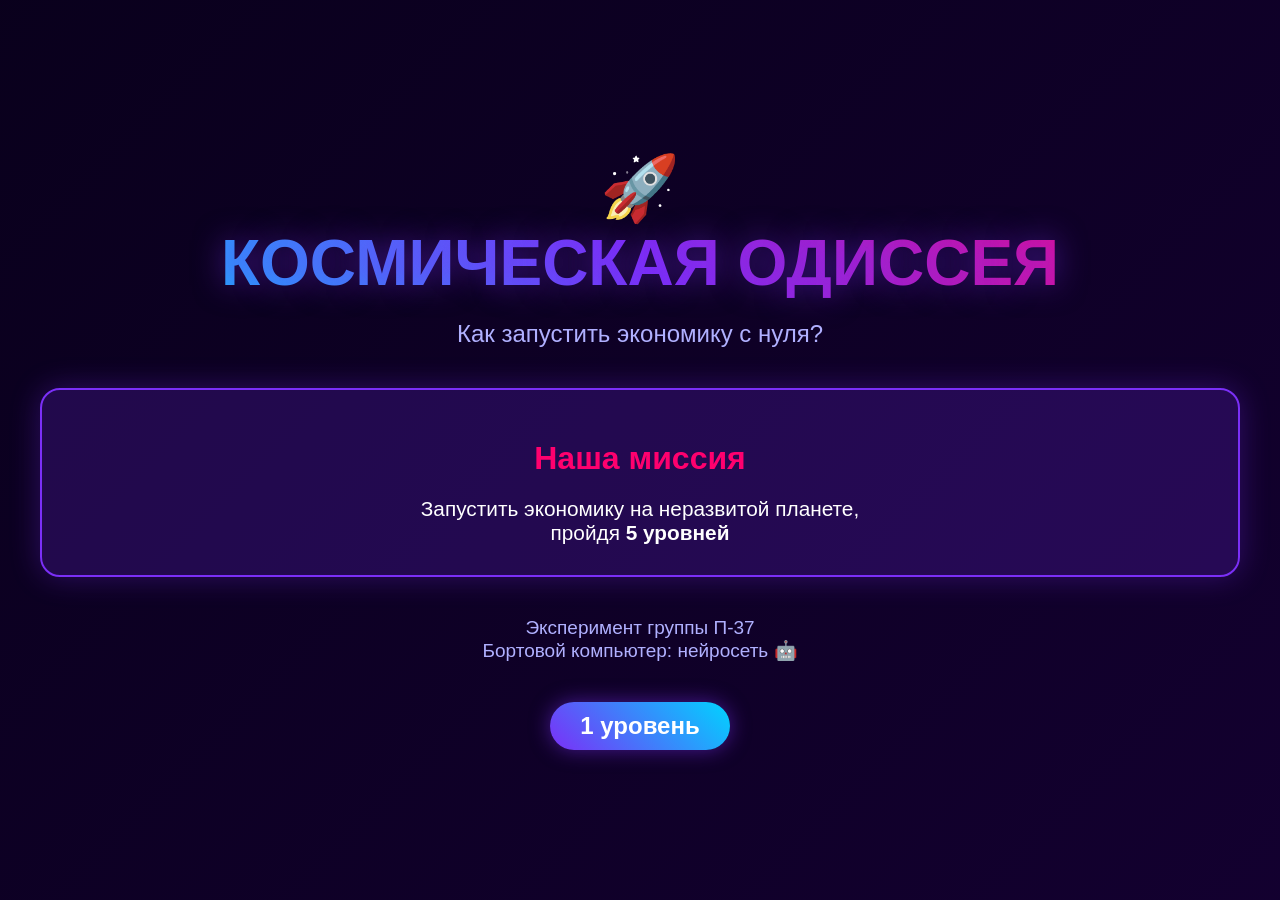
<file: index.html>
<!DOCTYPE html>
<html lang="en">
<head>
    <meta charset="UTF-8">
    <meta name="viewport" content="width=device-width, initial-scale=1.0">
    <title>Космическая Одиссея - Экономика с нуля</title>
</head>
<body>
    <!DOCTYPE html>
<html lang="en">
<head>
    <meta charset="UTF-8">
    <meta name="viewport" content="width=device-width, initial-scale=1.0">
    <link rel="stylesheet" href="css/style.css">
    <title>Космическая Одиссея - Экономика с нуля</title>
</head>
<body>
    <!-- Главная страница -->
    <div class="slide">
        <div class="content">
            <div class="rocket">&#x1F680;</div>
            <h1>КОСМИЧЕСКАЯ ОДИССЕЯ</h1>
            <p class="subtitle">Как запустить экономику с нуля?</p>

            <div class="mission-box">
                <h3>Наша миссия</h3>
                <p style="font-size: 1.3em; margin-top: 15px;">
                    Запустить экономику на неразвитой планете,<br>
                    пройдя <strong>5 уровней</strong>
                </p>
            </div>

            <p class="slide1_text">
                Эксперимент группы П-37<br>
                Бортовой компьютер: нейросеть &#x1F916;
            </p>
        </div>
        <div class="btn">
            <a href="level1.html">1 уровень</a>
        </div>
    </div>
</body>
<script src="script.js"></script>
</html>
</body>
</html>
</file>
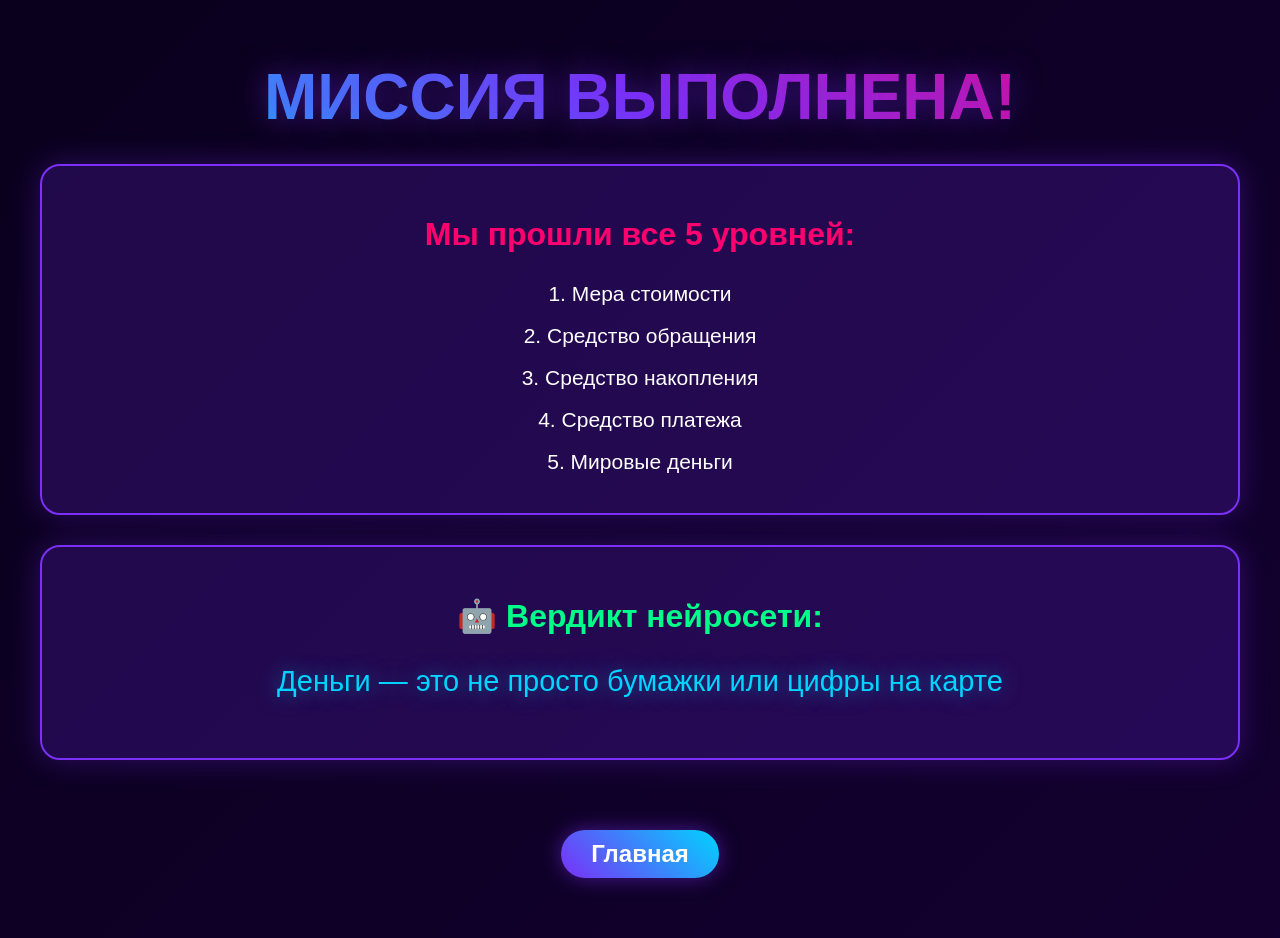
<file: final.html>
<!DOCTYPE html>
<html lang="en">
<head>
    <meta charset="UTF-8">
    <meta name="viewport" content="width=device-width, initial-scale=1.0">
    <link rel="stylesheet" href="css/style.css">
    <title>Космическая Одиссея - Экономика с нуля</title>
</head>
<body>
   <div class="slide">
        <div class="content">
            <h1>МИССИЯ ВЫПОЛНЕНА!</h1>

            <div class="mission-box">
                <h3>Мы прошли все 5 уровней:</h3>
                <div class="mission-box-not">
                    1. Мера стоимости<br>
                    2. Средство обращения<br>
                    3. Средство накопления<br>
                    4. Средство платежа<br>
                    5. Мировые деньги
                </div>
            </div>

            <div class="mission-box">
                <h3 style="color: #00ff88;">&#x1F916; Вердикт нейросети:</h3>
                <p class="final-message">
                    Деньги — это не просто бумажки или цифры на карте
                </p>
            </div>
        </div>
        <div class="btn">
            <a href="home.html">Главная</a>
        </div>
    </div>
</body>
<script src="script.js"></script>
</html>
</file>
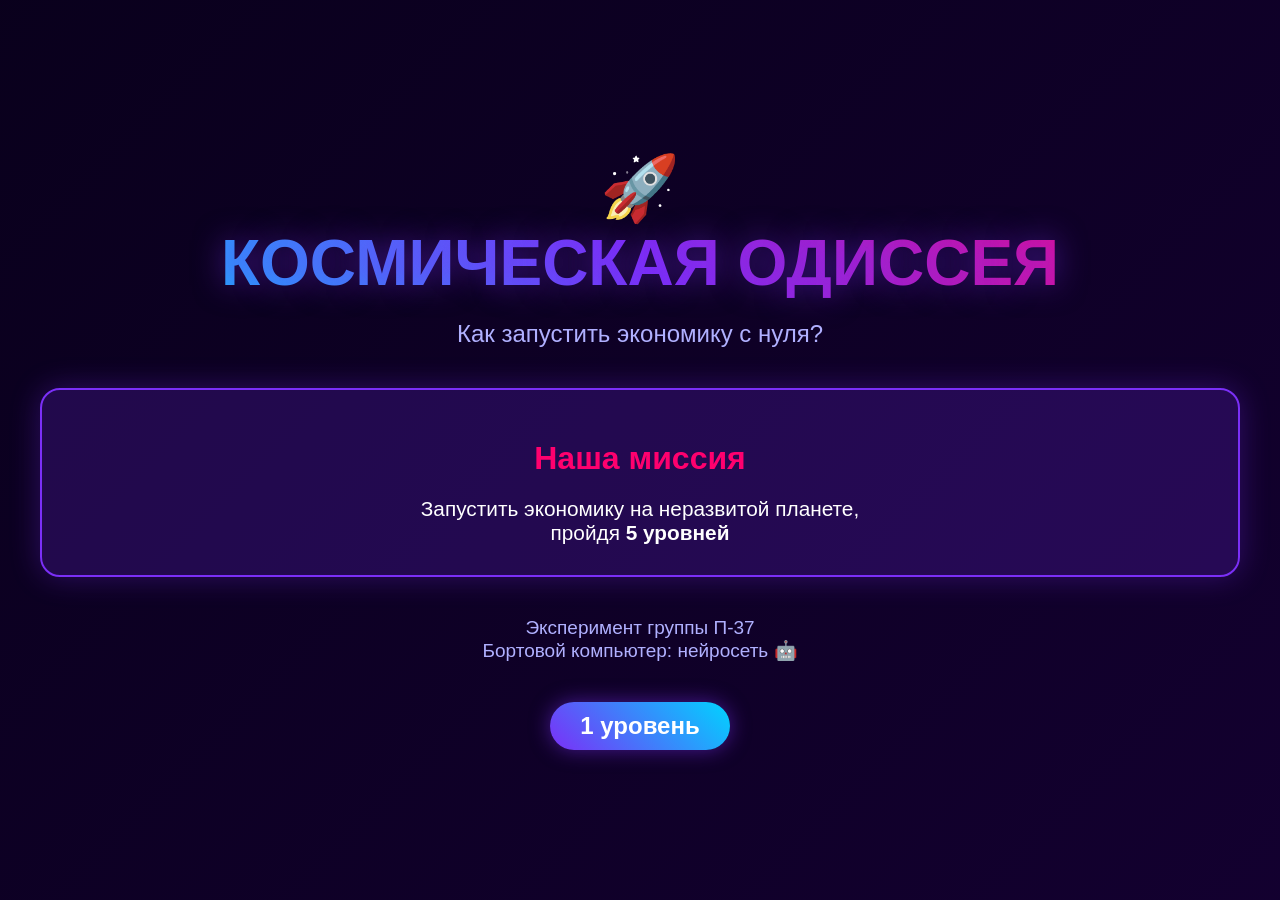
<file: home.html>
<!DOCTYPE html>
<html lang="en">
<head>
    <meta charset="UTF-8">
    <meta name="viewport" content="width=device-width, initial-scale=1.0">
    <link rel="stylesheet" href="css/style.css">
    <title>Космическая Одиссея - Экономика с нуля</title>
</head>
<body>
    <!-- Главная страница -->
    <div class="slide">
        <div class="content">
            <div class="rocket">&#x1F680;</div>
            <h1>КОСМИЧЕСКАЯ ОДИССЕЯ</h1>
            <p class="subtitle">Как запустить экономику с нуля?</p>

            <div class="mission-box">
                <h3>Наша миссия</h3>
                <p style="font-size: 1.3em; margin-top: 15px;">
                    Запустить экономику на неразвитой планете,<br>
                    пройдя <strong>5 уровней</strong>
                </p>
            </div>

            <p class="slide1_text">
                Эксперимент группы П-37<br>
                Бортовой компьютер: нейросеть &#x1F916;
            </p>
        </div>
        <div class="btn">
            <a href="level1.html">1 уровень</a>
        </div>
    </div>
</body>
<script src="script.js"></script>
</html>
</file>
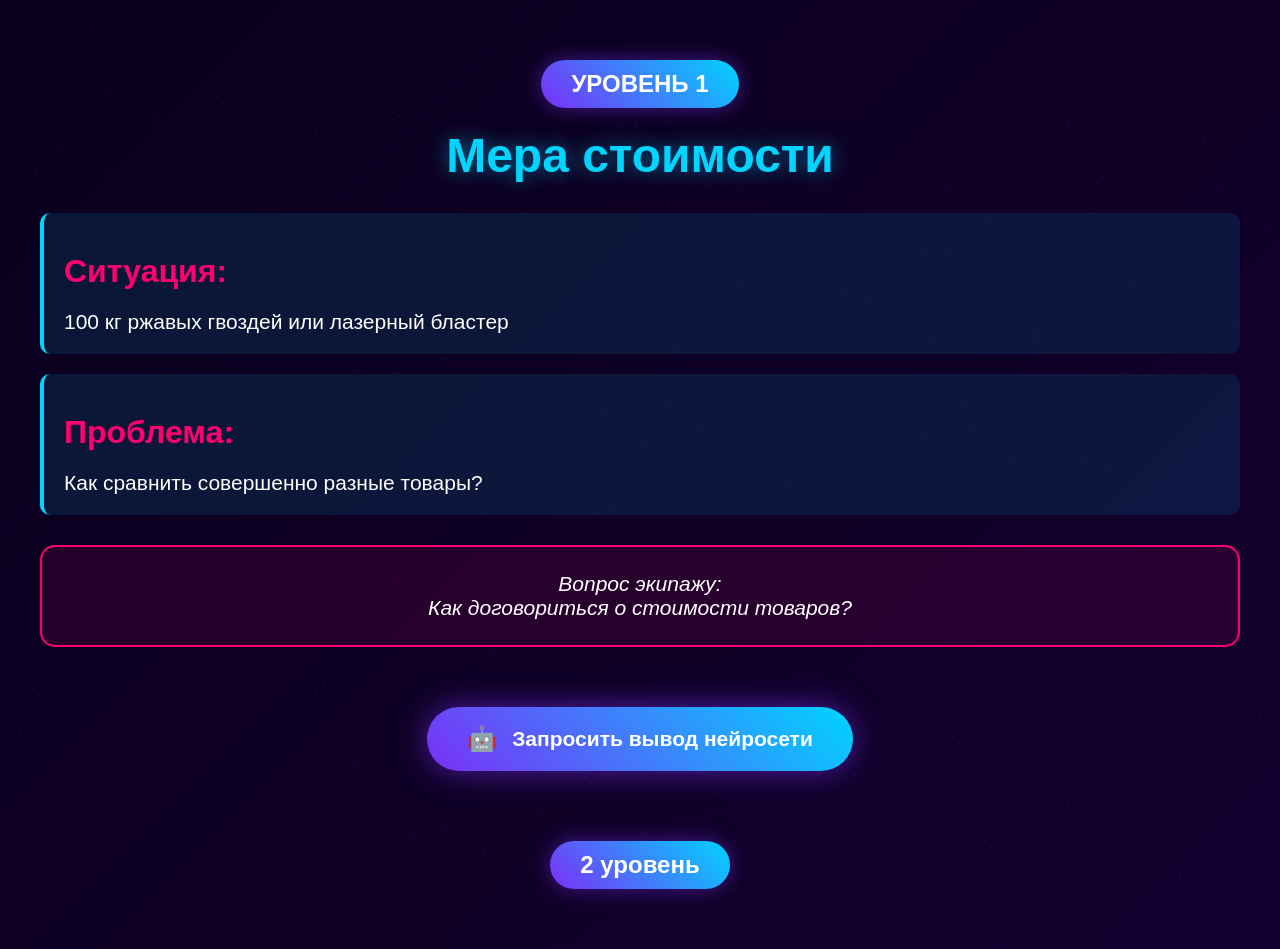
<file: level1.html>
<!DOCTYPE html>
<html lang="en">
<head>
    <meta charset="UTF-8">
    <meta name="viewport" content="width=device-width, initial-scale=1.0">
    <link rel="stylesheet" href="css/style.css">
    <title>Космическая Одиссея - Экономика с нуля</title>
</head>
<body>
     <div class="stars" id="stars"></div>
    <!-- Модальное окно -->
    <div class="modal-overlay" id="modalOverlay">
        <div class="modal">
            <div class="scan-line"></div>
            <div class="modal-header">
                <div class="modal-title">
                    <span class="robot-big">&#x1F916;</span>
                    <span>ВЫВОД НЕЙРОСЕТИ</span>
                </div>
                <button class="modal-close" id="modalClose">✕</button>
            </div>
            <!-- динамической подгрузкой контента -->
            <div class="modal-body" id="modalBody">
            </div>
            <div class="modal-footer">
                <p>Обработка и анализ данных завершён</p>
            </div>
        </div>
    </div>
    
    <!-- Слайд 2 -->
    <div class="slide">
        <div class="content">
            <div class="level-badge">УРОВЕНЬ 1</div>
            <h2>Мера стоимости</h2>

            <div class="situation">
                <h3>Ситуация:</h3>
                <p class="situation_text">
                    100 кг ржавых гвоздей или лазерный бластер
                </p>
            </div>

            <div class="situation">
                <h3>Проблема:</h3>
                <p class="situation_text">
                    Как сравнить совершенно разные товары?
                </p>
            </div>

            <div class="question">
                <p>Вопрос экипажу:<br>
                Как договориться о стоимости товаров?</p>
            </div>

            <button class="ai-button" onclick="showAI('level1')">
                <span class="robot-icon">&#x1F916;</span>
                <span>Запросить вывод нейросети</span>
            </button>
        </div>
        <div class="btn">
            <a href="level1">2 уровень</a>
        </div>
    </div>
</body>
<script src="script.js"></script>
</html>
</file>
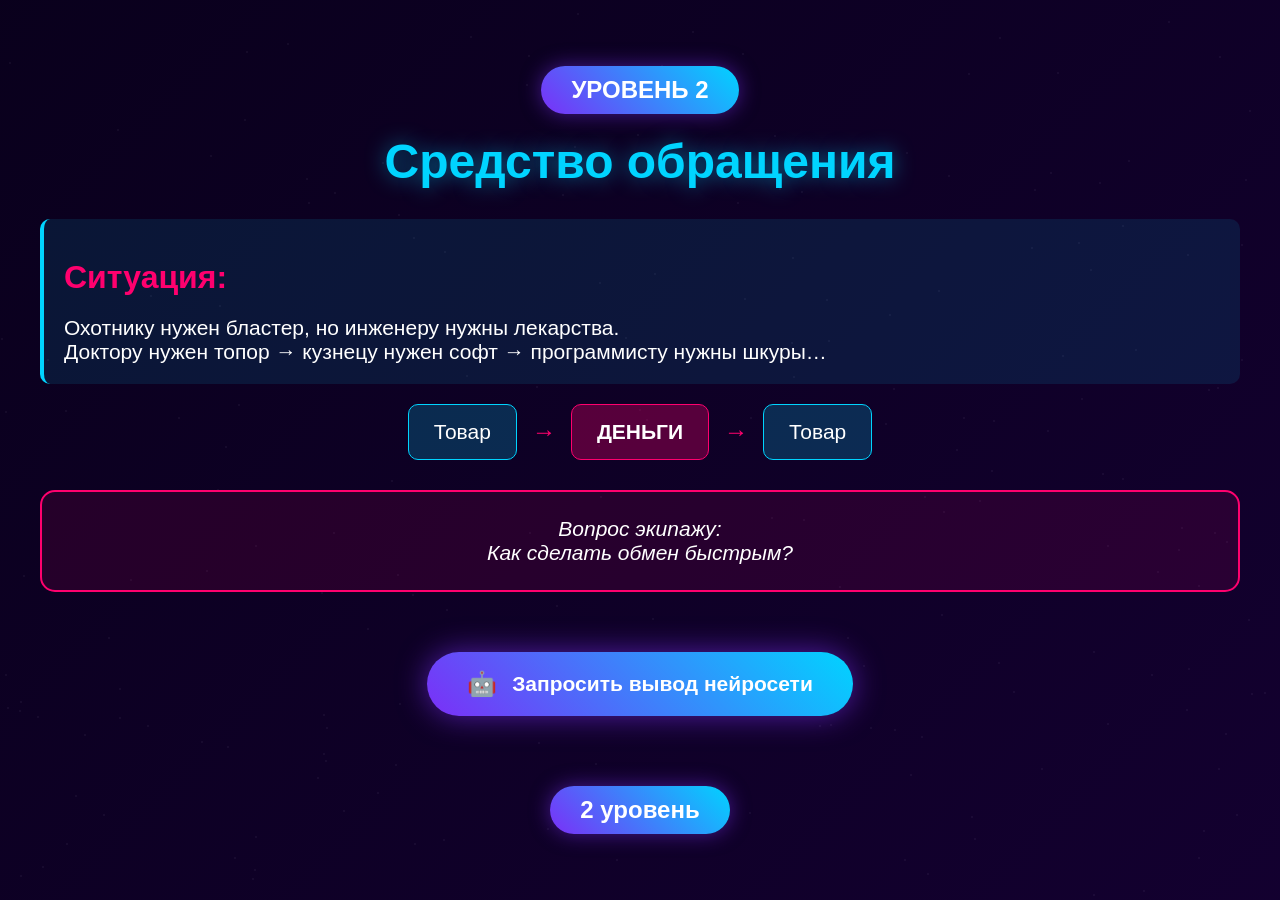
<file: level2.html>
<!DOCTYPE html>
<html lang="en">
<head>
    <meta charset="UTF-8">
    <meta name="viewport" content="width=device-width, initial-scale=1.0">
    <link rel="stylesheet" href="css/style.css">
    <title>Космическая Одиссея - Экономика с нуля</title>
</head>
<body>
     <div class="stars" id="stars"></div>
    <!-- Модальное окно -->
    <div class="modal-overlay" id="modalOverlay">
        <div class="modal">
            <div class="scan-line"></div>
            <div class="modal-header">
                <div class="modal-title">
                    <span class="robot-big">&#x1F916;</span>
                    <span>ВЫВОД НЕЙРОСЕТИ</span>
                </div>
                <button class="modal-close" id="modalClose">✕</button>
            </div>
            <!-- динамической подгрузкой контента -->
            <div class="modal-body" id="modalBody">
            </div>
            <div class="modal-footer">
                <p>Обработка и анализ данных завершён</p>
            </div>
        </div>
    </div>

    <!-- Уровень 2-->
    <div class="slide">
        <div class="content">
            <div class="level-badge">УРОВЕНЬ 2</div>
            <h2>Средство обращения</h2>

            <div class="situation">
                <h3>Ситуация:</h3>
                <p class="situation_text">
                    Охотнику нужен бластер, но инженеру нужны лекарства.<br>
                    Доктору нужен топор → кузнецу нужен софт → программисту нужны шкуры…
                </p>
            </div>

            <div class="chain">
                <div class="chain-item">Товар</div>
                <div class="arrow">→</div>
                <div class="chain-item-not chain-item" >
                    <strong>ДЕНЬГИ</strong>
                </div>
                <div class="arrow">→</div>
                <div class="chain-item">Товар</div>
            </div>

            <div class="question">
                <p>Вопрос экипажу:<br>
                Как сделать обмен быстрым?</p>
            </div>

            <button class="ai-button" onclick="showAI('level2')">
                <span class="robot-icon">&#x1F916;</span>
                <span>Запросить вывод нейросети</span>
            </button>
        </div>
        <div class="btn">
            <a href="level2.html">2 уровень</a>
        </div>
    </div>
</body>
<script src="script.js"></script>
</html>
</file>
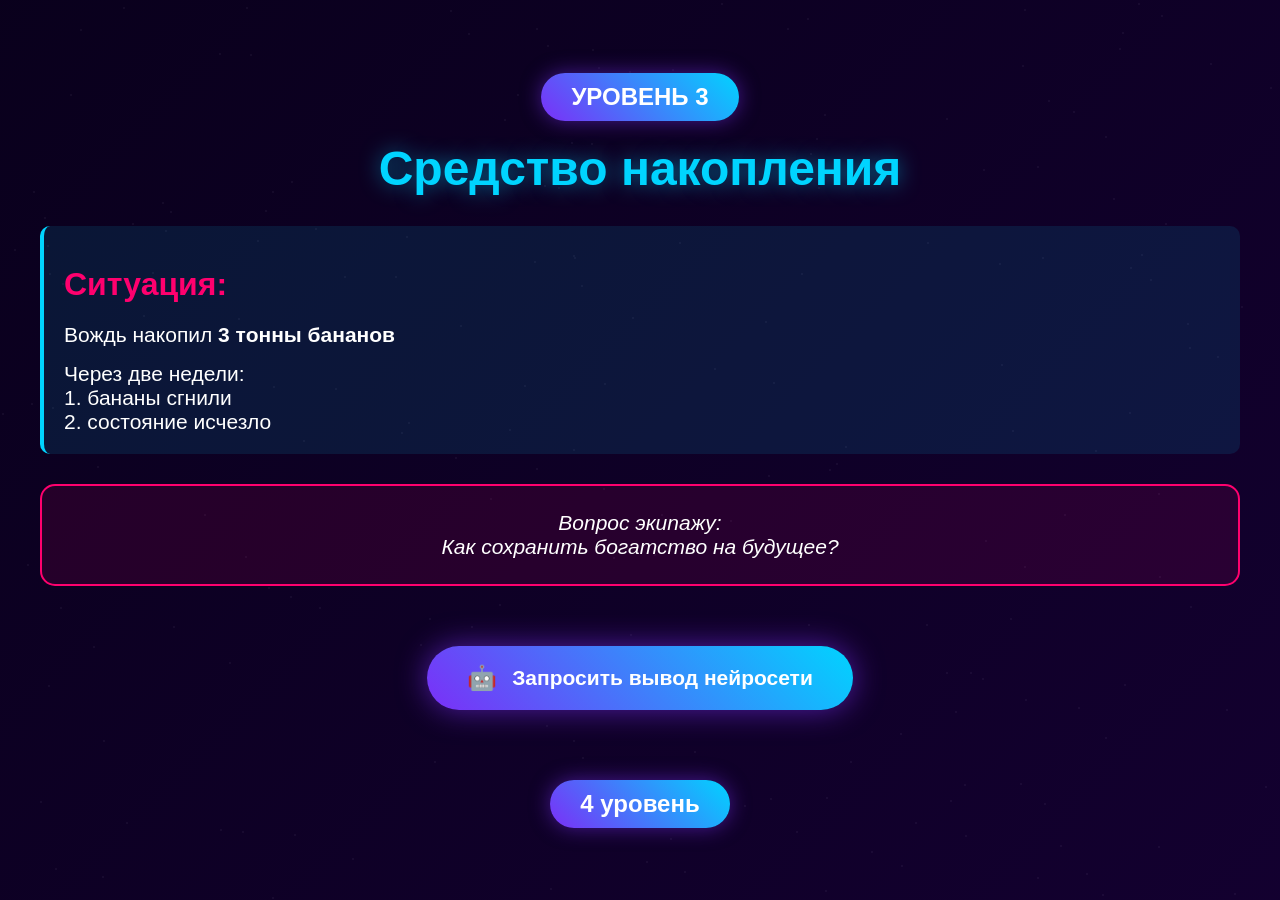
<file: level3.html>
<!DOCTYPE html>
<html lang="en">
<head>
    <meta charset="UTF-8">
    <meta name="viewport" content="width=device-width, initial-scale=1.0">
    <link rel="stylesheet" href="css/style.css">
    <title>Космическая Одиссея - Экономика с нуля</title>
</head>
<body>
     <div class="stars" id="stars"></div>
    <!-- Модальное окно -->
    <div class="modal-overlay" id="modalOverlay">
        <div class="modal">
            <div class="scan-line"></div>
            <div class="modal-header">
                <div class="modal-title">
                    <span class="robot-big">&#x1F916;</span>
                    <span>ВЫВОД НЕЙРОСЕТИ</span>
                </div>
                <button class="modal-close" id="modalClose">✕</button>
            </div>
            <!-- динамической подгрузкой контента -->
            <div class="modal-body" id="modalBody">
            </div>
            <div class="modal-footer">
                <p>Обработка и анализ данных завершён</p>
            </div>
        </div>
    </div>

    <!-- Уровень 3 -->
    <div class="slide">
        <div class="content">
            <div class="level-badge">УРОВЕНЬ 3</div>
            <h2>Средство накопления</h2>

            <div class="situation">
                <h3>Ситуация:</h3>
                <p class="situation_text">
                    Вождь накопил <strong>3 тонны бананов</strong>
                </p>
                <p class="situation_text">
                    Через две недели:<br>
                    1. бананы сгнили<br>
                    2. состояние исчезло
                </p>
            </div>

            <div class="question">
                <p>Вопрос экипажу:<br>
                Как сохранить богатство на будущее?</p>
            </div>

            <button class="ai-button" onclick="showAI('level3')">
                <span class="robot-icon">&#x1F916;</span>
                <span>Запросить вывод нейросети</span>
            </button>
        </div>
        <div class="btn">
            <a href="level4.html">4 уровень</a>
        </div>
    </div>
</body>
<script src="script.js"></script>
</html>
</file>
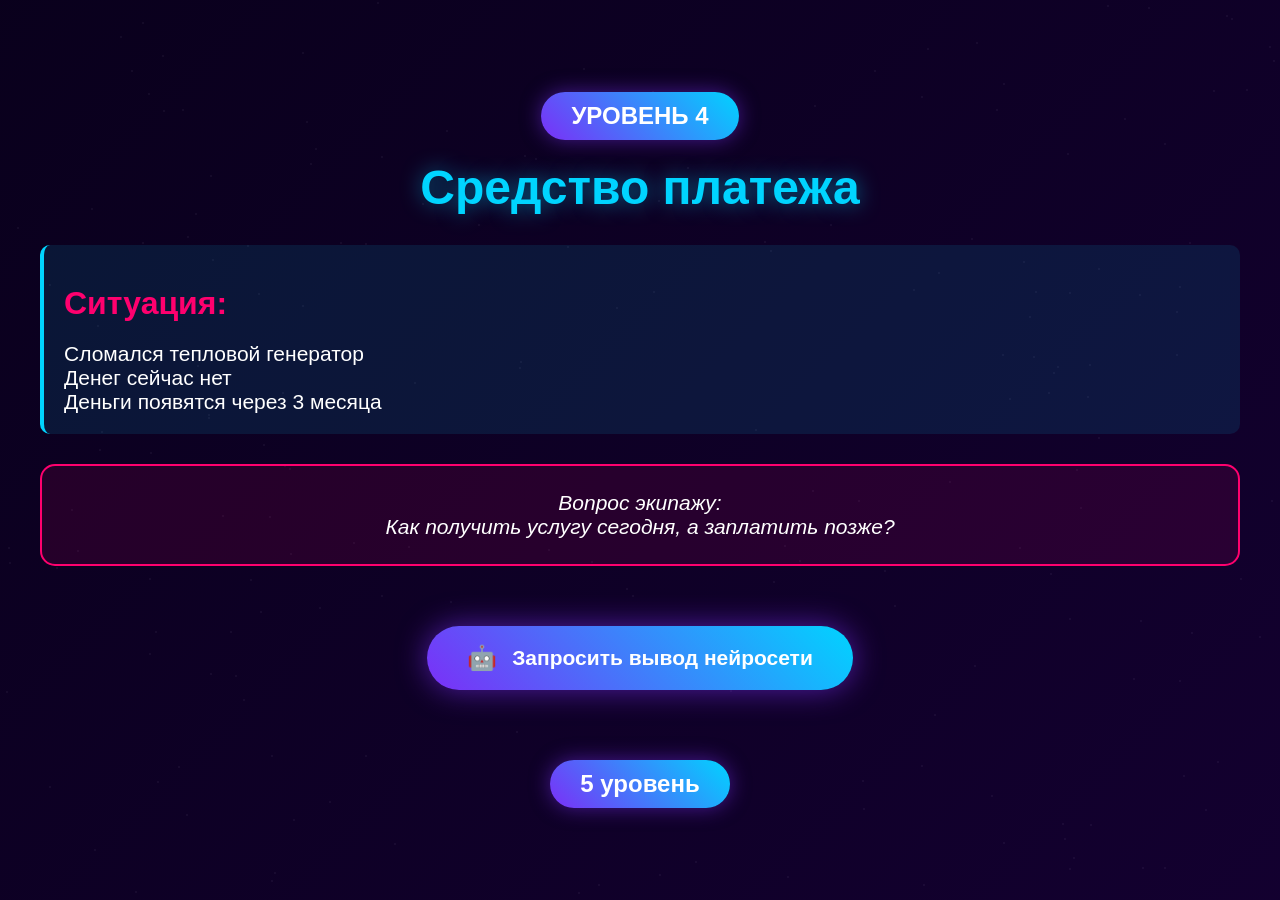
<file: level4.html>
<!DOCTYPE html>
<html lang="en">
<head>
    <meta charset="UTF-8">
    <meta name="viewport" content="width=device-width, initial-scale=1.0">
    <link rel="stylesheet" href="css/style.css">
    <title>Космическая Одиссея - Экономика с нуля</title>
</head>
<body>
     <div class="stars" id="stars"></div>
    <!-- Модальное окно -->
    <div class="modal-overlay" id="modalOverlay">
        <div class="modal">
            <div class="scan-line"></div>
            <div class="modal-header">
                <div class="modal-title">
                    <span class="robot-big">&#x1F916;</span>
                    <span>ВЫВОД НЕЙРОСЕТИ</span>
                </div>
                <button class="modal-close" id="modalClose">✕</button>
            </div>
            <!-- динамической подгрузкой контента -->
            <div class="modal-body" id="modalBody">
            </div>
            <div class="modal-footer">
                <p>Обработка и анализ данных завершён</p>
            </div>
        </div>
    </div>

    <div class="slide">
        <div class="content">
            <div class="level-badge">УРОВЕНЬ 4</div>
            <h2>Средство платежа</h2>

            <div class="situation">
                <h3>Ситуация:</h3>
                <p class="situation_text">
                    Сломался тепловой генератор<br>
                    Денег сейчас нет<br>
                    Деньги появятся через 3 месяца
                </p>
            </div>

            <div class="question">
                Вопрос экипажу:<br>
                Как получить услугу сегодня, а заплатить позже?
            </div>

            <button class="ai-button" onclick="showAI('level4')">
                <span class="robot-icon">&#x1F916;</span>
                <span>Запросить вывод нейросети</span>
            </button>
        </div>
         <div class="btn">
            <a href="level5.html">5 уровень</a>
        </div>
    </div>
</body>
<script src="script.js"></script>
</html>
</file>
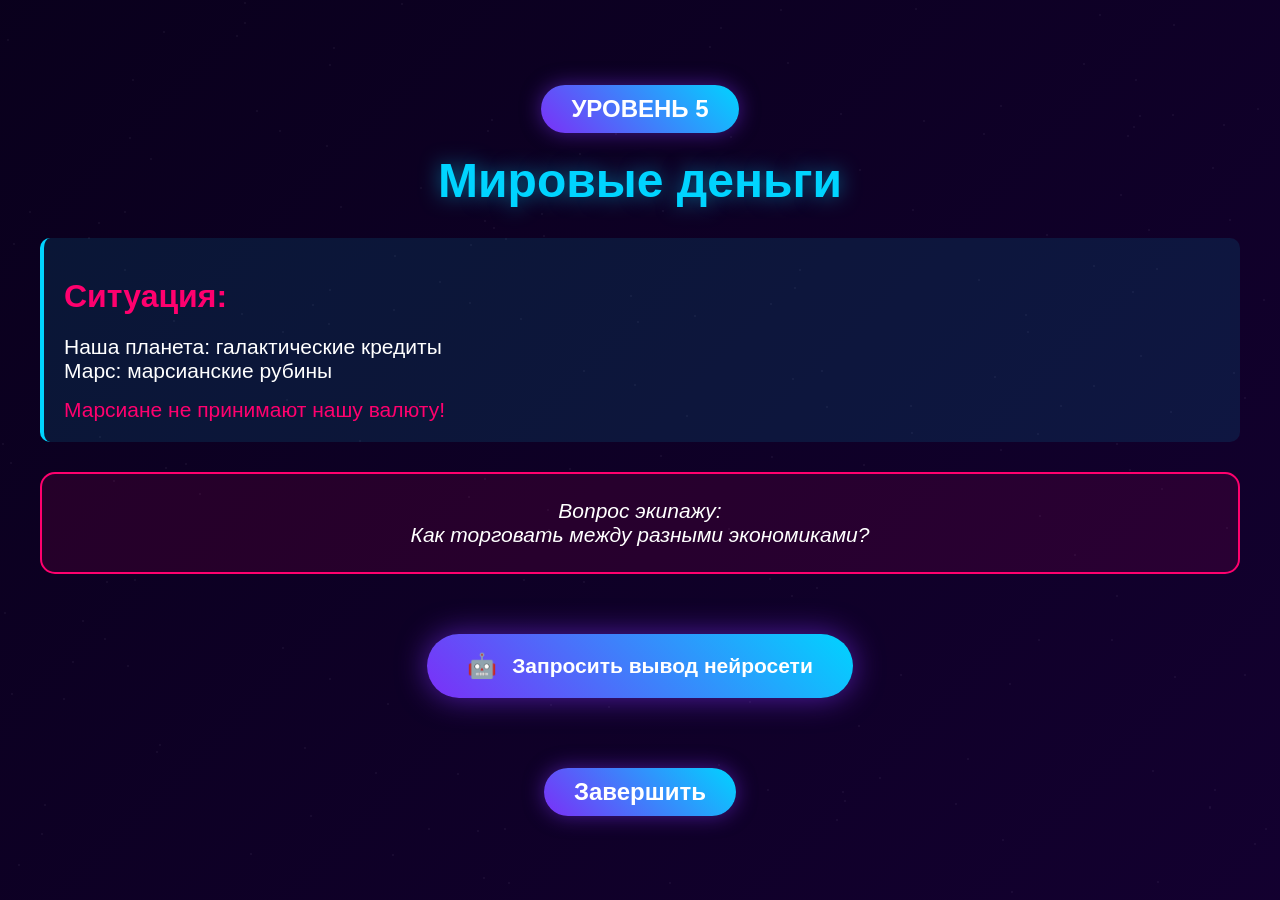
<file: level5.html>
<!DOCTYPE html>
<html lang="en">
<head>
    <meta charset="UTF-8">
    <meta name="viewport" content="width=device-width, initial-scale=1.0">
    <link rel="stylesheet" href="css/style.css">
    <title>Космическая Одиссея - Экономика с нуля</title>
</head>
<body>
     <div class="stars" id="stars"></div>
    <!-- Модальное окно -->
    <div class="modal-overlay" id="modalOverlay">
        <div class="modal">
            <div class="scan-line"></div>
            <div class="modal-header">
                <div class="modal-title">
                    <span class="robot-big">&#x1F916;</span>
                    <span>ВЫВОД НЕЙРОСЕТИ</span>
                </div>
                <button class="modal-close" id="modalClose">✕</button>
            </div>
            <!-- динамической подгрузкой контента -->
            <div class="modal-body" id="modalBody">
            </div>
            <div class="modal-footer">
                <p>Обработка и анализ данных завершён</p>
            </div>
        </div>
    </div>

   <div class="slide">
        <div class="content">
            <div class="level-badge">УРОВЕНЬ 5</div>
            <h2>Мировые деньги</h2>

            <div class="situation">
                <h3>Ситуация:</h3>
                <p class="situation_text">
                    Наша планета: галактические кредиты<br>
                    Марс: марсианские рубины
                </p>
                <p class="situation_color situation_text">
                    Марсиане не принимают нашу валюту!
                </p>
            </div>

            <div class="question">
                Вопрос экипажу:<br>
                Как торговать между разными экономиками?
            </div>

            <button class="ai-button" onclick="showAI('level5')">
                <span class="robot-icon">&#x1F916;</span>
                <span>Запросить вывод нейросети</span>
            </button>
        </div>
        <div class="btn">
            <a href="final.html">Завершить</a>
        </div>
    </div>
</body>
<script src="script.js"></script>
</html>
</file>
<file: css/style.css>
* {
     margin: 0;
     padding: 0;
     box-sizing: border-box;
}

body {
     font-family: 'Segoe UI', Tahoma, Geneva, Verdana, sans-serif;
     background: #000;
     color: #fff;
     overflow-x: hidden;
}

.stars {
     position: fixed;
     top: 0;
     left: 0;
     width: 100%;
     height: 100%;
     pointer-events: none;
     z-index: 0;
}

.star {
     position: absolute;
     width: 2px;
     height: 2px;
     background: white;
     border-radius: 50%;
     animation: twinkle 3s infinite;
}

@keyframes twinkle {
     0%, 100% { opacity: 0.3; }
     50% { opacity: 1; }
}

.slide {
     min-height: 100vh;
     display: flex;
     flex-direction: column;
     justify-content: center;
     align-items: center;
     padding: 60px 40px;
     position: relative;
     z-index: 1;
     background: linear-gradient(135deg, rgba(10, 0, 30, 0.95) 0%, rgba(20, 0, 50, 0.95) 100%);
}

.slide:nth-child(even) {
     background: linear-gradient(135deg, rgba(0, 10, 40, 0.95) 0%, rgba(10, 0, 60, 0.95) 100%);
}

.content {
     max-width: 1200px;
     width: 100%;
     text-align: center;
}

h1 {
     font-size: 64px; /* было: 4em */
     margin-bottom: 20px;
     background: linear-gradient(45deg, #00d4ff, #7b2ff7, #ff006e);
     -webkit-background-clip: text;
     -webkit-text-fill-color: transparent;
     background-clip: text;
     text-shadow: 0 0 30px rgba(123, 47, 247, 0.5);
     animation: glow 2s ease-in-out infinite;
}

@keyframes glow {
     0%, 100% { filter: drop-shadow(0 0 20px rgba(123, 47, 247, 0.5)); }
     50% { filter: drop-shadow(0 0 40px rgba(0, 212, 255, 0.8)); }
}

h2 {
     font-size: 48px; /* было: 3em */
     margin-bottom: 30px;
     color: #00d4ff;
     text-shadow: 0 0 20px rgba(0, 212, 255, 0.5);
}

h3 {
     font-size: 32px; /* было: 2em */
     margin: 20px 0;
     color: #ff006e;
}

.subtitle {
     font-size: 24px; /* было: 1.5em */
     color: #b0b0ff;
     margin-bottom: 40px;
}

.mission-box {
     background: rgba(123, 47, 247, 0.2);
     border: 2px solid #7b2ff7;
     border-radius: 20px;
     padding: 30px;
     margin: 30px 0;
     box-shadow: 0 0 30px rgba(123, 47, 247, 0.3);
}

.situation {
     background: rgba(0, 212, 255, 0.1);
     border-left: 4px solid #00d4ff;
     padding: 20px;
     margin: 20px 0;
     text-align: left;
     border-radius: 10px;
}

.question {
     background: rgba(255, 0, 110, 0.1);
     border: 2px solid #ff006e;
     border-radius: 15px;
     padding: 25px;
     margin: 30px 0;
     font-size: 21px; /* было: 1.3em */
     font-style: italic;
}

.level-badge {
     display: inline-block;
     background: linear-gradient(45deg, #7b2ff7, #00d4ff);
     padding: 10px 30px;
     border-radius: 50px;
     font-size: 24px; /* было: 1.5em */
     font-weight: bold;
     margin-bottom: 20px;
     box-shadow: 0 0 20px rgba(123, 47, 247, 0.5);
}

table {
     width: 100%;
     margin: 30px 0;
     border-collapse: collapse;
     background: rgba(0, 0, 0, 0.5);
     border-radius: 15px;
     overflow: hidden;
}

th {
     background: linear-gradient(45deg, #7b2ff7, #00d4ff);
     padding: 20px;
     font-size: 21px; /* было: 1.3em */
}

td {
     padding: 20px;
     border-bottom: 1px solid rgba(123, 47, 247, 0.3);
     font-size: 18px; /* было: 1.1em */
}

tr:last-child td {
     border-bottom: none;
}

.final-message {
     font-size: 29px; /* было: 1.8em */
     color: #00d4ff;
     margin: 30px 0;
     text-shadow: 0 0 20px rgba(0, 212, 255, 0.5);
}

.rocket {
     font-size: 64px; /* было: 4em */
     animation: float 3s ease-in-out infinite;
}

@keyframes float {
     0%, 100% { transform: translateY(0px); }
     50% { transform: translateY(-20px); }
}

.slide1_text {
    margin-top: 40px; 
    font-size: 19px; /* было: 1.2em */
    color: #b0b0ff;
}

.situation_text {
    font-size: 21px; /* было: 1.3em */
    margin-top: 15px;
}

.situation_color {
    color: #ff006e;
} 

.mission-box-not {
    text-align: center; 
    font-size: 21px; /* было: 1.3em */
    margin-top: 20px; 
    line-height: 2;
}

.chain {
     display: flex;
     justify-content: center;
     align-items: center;
     gap: 15px;
     margin: 20px 0;
     font-size: 21px; /* было: 1.3em */
}

.chain-item {
     background: rgba(0, 212, 255, 0.2);
     padding: 15px 25px;
     border-radius: 10px;
     border: 1px solid #00d4ff;
}

.chain-item-not {
    background: rgba(255, 0, 110, 0.3); 
    border-color: #ff006e;
}

.dolg {
    color: #ff006e; 
    font-size: 40px; /* было: 2.5em */
    margin: 30px 0;
}

.arrow {
     font-size: 24px; /* было: 1.5em */
     color: #ff006e;
}

.btn{
        display: inline-block;
    font-size: 24px;
    font-weight: bold;
    margin-top: 40px;
    box-shadow: rgba(123, 47, 247, 0.5) 0px 0px 20px;
    background: linear-gradient(45deg, rgb(123, 47, 247), rgb(0, 212, 255));
    padding: 10px 30px;
    border-radius: 50px;
}

a{
    text-decoration: none;
    color: white;
}
.ai-button {
     display: inline-flex;
     align-items: center;
     gap: 15px;
     background: linear-gradient(45deg, #7b2ff7, #00d4ff);
     border: none;
     color: white;
     padding: 18px 40px;
     font-size: 21px; /* было: 1.3em */
     font-weight: bold;
     border-radius: 50px;
     cursor: pointer;
     margin: 30px 0;
     box-shadow: 0 0 30px rgba(123, 47, 247, 0.6);
     transition: all 0.3s ease;
     position: relative;
     overflow: hidden;
     animation: pulseButton 2s ease-in-out infinite;
}

@keyframes pulseButton {
     0%, 100% {
         box-shadow: 0 0 30px rgba(123, 47, 247, 0.6);
         transform: scale(1);
     }
     50% {
         box-shadow: 0 0 50px rgba(0, 212, 255, 0.9);
         transform: scale(1.03);
     }
}

.ai-button:hover {
     transform: scale(1.08);
     box-shadow: 0 0 60px rgba(0, 212, 255, 1);
}

.ai-button::before {
     content: '';
     position: absolute;
     top: 0;
     left: -100%;
     width: 100%;
     height: 100%;
     background: linear-gradient(90deg, transparent, rgba(255, 255, 255, 0.3), transparent);
     animation: shine 3s infinite;
}

@keyframes shine {
     0% { left: -100%; }
     50%, 100% { left: 100%; }
}

.ai-button .robot-icon {
     font-size: 24px; /* было: 1.5em */
     animation: robotBounce 1.5s ease-in-out infinite;
}

@keyframes robotBounce {
     0%, 100% { transform: translateY(0) rotate(0); }
     50% { transform: translateY(-5px) rotate(10deg); }
}

.modal-overlay {
     position: fixed;
     top: 0;
     left: 0;
     width: 100%;
     height: 100%;
     background: rgba(0, 0, 0, 0.85);
     backdrop-filter: blur(10px);
     display: flex;
     justify-content: center;
     align-items: center;
     z-index: 10000;
     opacity: 0;
     visibility: hidden;
     transition: all 0.4s ease;
}

.modal-overlay.active {
     opacity: 1;
     visibility: visible;
}

.modal {
     background: linear-gradient(135deg, rgba(20, 0, 60, 0.98) 0%, rgba(0, 20, 80, 0.98) 100%);
     border: 2px solid #00d4ff;
     border-radius: 25px;
     padding: 50px;
     max-width: 800px;
     width: 90%;
     position: relative;
     box-shadow: 0 0 80px rgba(0, 212, 255, 0.6), inset 0 0 40px rgba(123, 47, 247, 0.2);
     transform: scale(0.7) rotate(-5deg);
     transition: all 0.5s cubic-bezier(0.34, 1.56, 0.64, 1);
}

.modal-overlay.active .modal {
     transform: scale(1) rotate(0);
}

.modal::before {
     content: '';
     position: absolute;
     top: -2px;
     left: -2px;
     right: -2px;
     bottom: -2px;
     background: linear-gradient(45deg, #00d4ff, #7b2ff7, #ff006e, #00d4ff);
     border-radius: 25px;
     z-index: -1;
     animation: borderRotate 4s linear infinite;
     background-size: 300% 300%;
}

@keyframes borderRotate {
     0% { background-position: 0% 50%; }
     50% { background-position: 100% 50%; }
     100% { background-position: 0% 50%; }
}

.modal-header {
     display: flex;
     align-items: center;
     justify-content: space-between;
     margin-bottom: 30px;
     padding-bottom: 20px;
     border-bottom: 2px solid rgba(0, 212, 255, 0.3);
}

.modal-title {
     display: flex;
     align-items: center;
     gap: 15px;
     font-size: 32px; /* было: 2em */
     color: #00d4ff;
     text-shadow: 0 0 20px rgba(0, 212, 255, 0.7);
}

.modal-title .robot-big {
     font-size: 21px; /* было: 1.3em */
     animation: robotBounce 1.5s ease-in-out infinite;
}

.modal-close {
     background: rgba(255, 0, 110, 0.2);
     border: 2px solid #ff006e;
     color: #ff006e;
     width: 50px;
     height: 50px;
     border-radius: 50%;
     font-size: 24px; /* было: 1.5em */
     cursor: pointer;
     transition: all 0.3s ease;
     display: flex;
     align-items: center;
     justify-content: center;
}

.modal-close:hover {
     background: #ff006e;
     color: white;
     transform: rotate(90deg) scale(1.1);
     box-shadow: 0 0 30px rgba(255, 0, 110, 0.8);
}

.modal-body {
     font-size: 21px; /* было: 1.3em */
     line-height: 1.8;
     color: #fff;
}

.modal-body .highlight {
     color: #00ff88;
     font-weight: bold;
     text-shadow: 0 0 10px rgba(0, 255, 136, 0.5);
}

.modal-body .money-icon {
     font-size: 24px; /* было: 1.5em */
     margin-right: 10px;
     animation: float 2s ease-in-out infinite;
     display: inline-block;
}

.modal-footer {
     margin-top: 30px;
     padding-top: 20px;
     border-top: 1px solid rgba(0, 212, 255, 0.3);
     text-align: center;
     color: #b0b0ff;
     font-size: 14px; /* было: 0.9em */
}

.scan-line {
    position: absolute;
     top: 0;
     left: 0;
     width: 100%;
     height: 3px;
     background: linear-gradient(90deg, transparent, #00d4ff, transparent);
     animation: scan 3s linear infinite;
     pointer-events: none;
}

@keyframes scan {
     0% { top: 0; opacity: 0; }
     10% { opacity: 1; }
     90% { opacity: 1; }
     100% { top: 100%; opacity: 0; }
}
</file>
